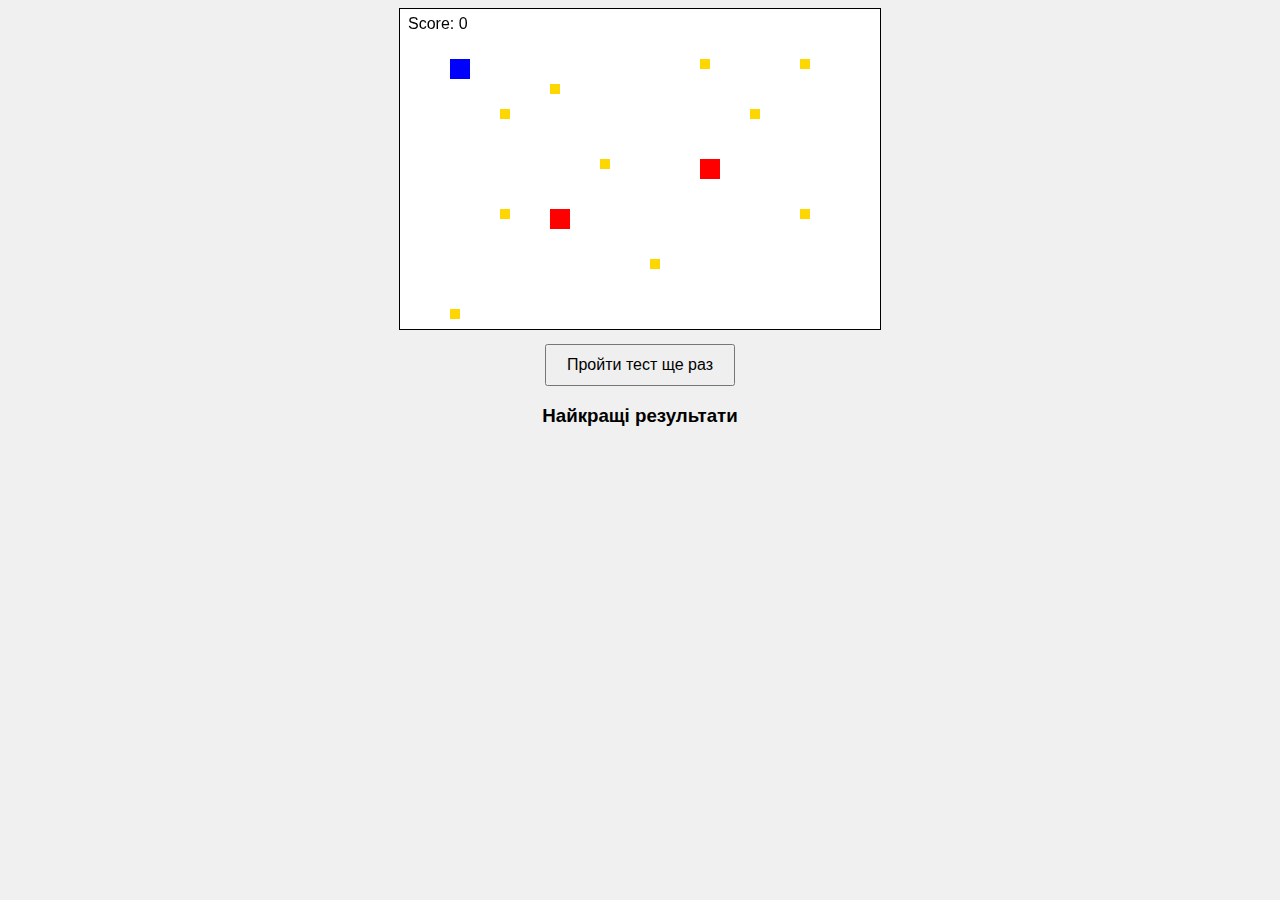
<file: block2/game.html>
<!DOCTYPE html>
<html lang="uk">
<head>
    <meta charset="UTF-8">
    <meta name="viewport" content="width=device-width, initial-scale=1.0">
    <title>Game</title>
    <link rel="stylesheet" href="style.css">
</head>
<body>
    <canvas id="gameCanvas" width="480" height="320"></canvas>
    <div>
        <button id="restartButton">Пройти тест ще раз</button>
    </div>
    <h3>Найкращі результати</h3>
    <ul id="highScores"></ul>
    <script src="game.js"></script>
</body>
</html>
</file>
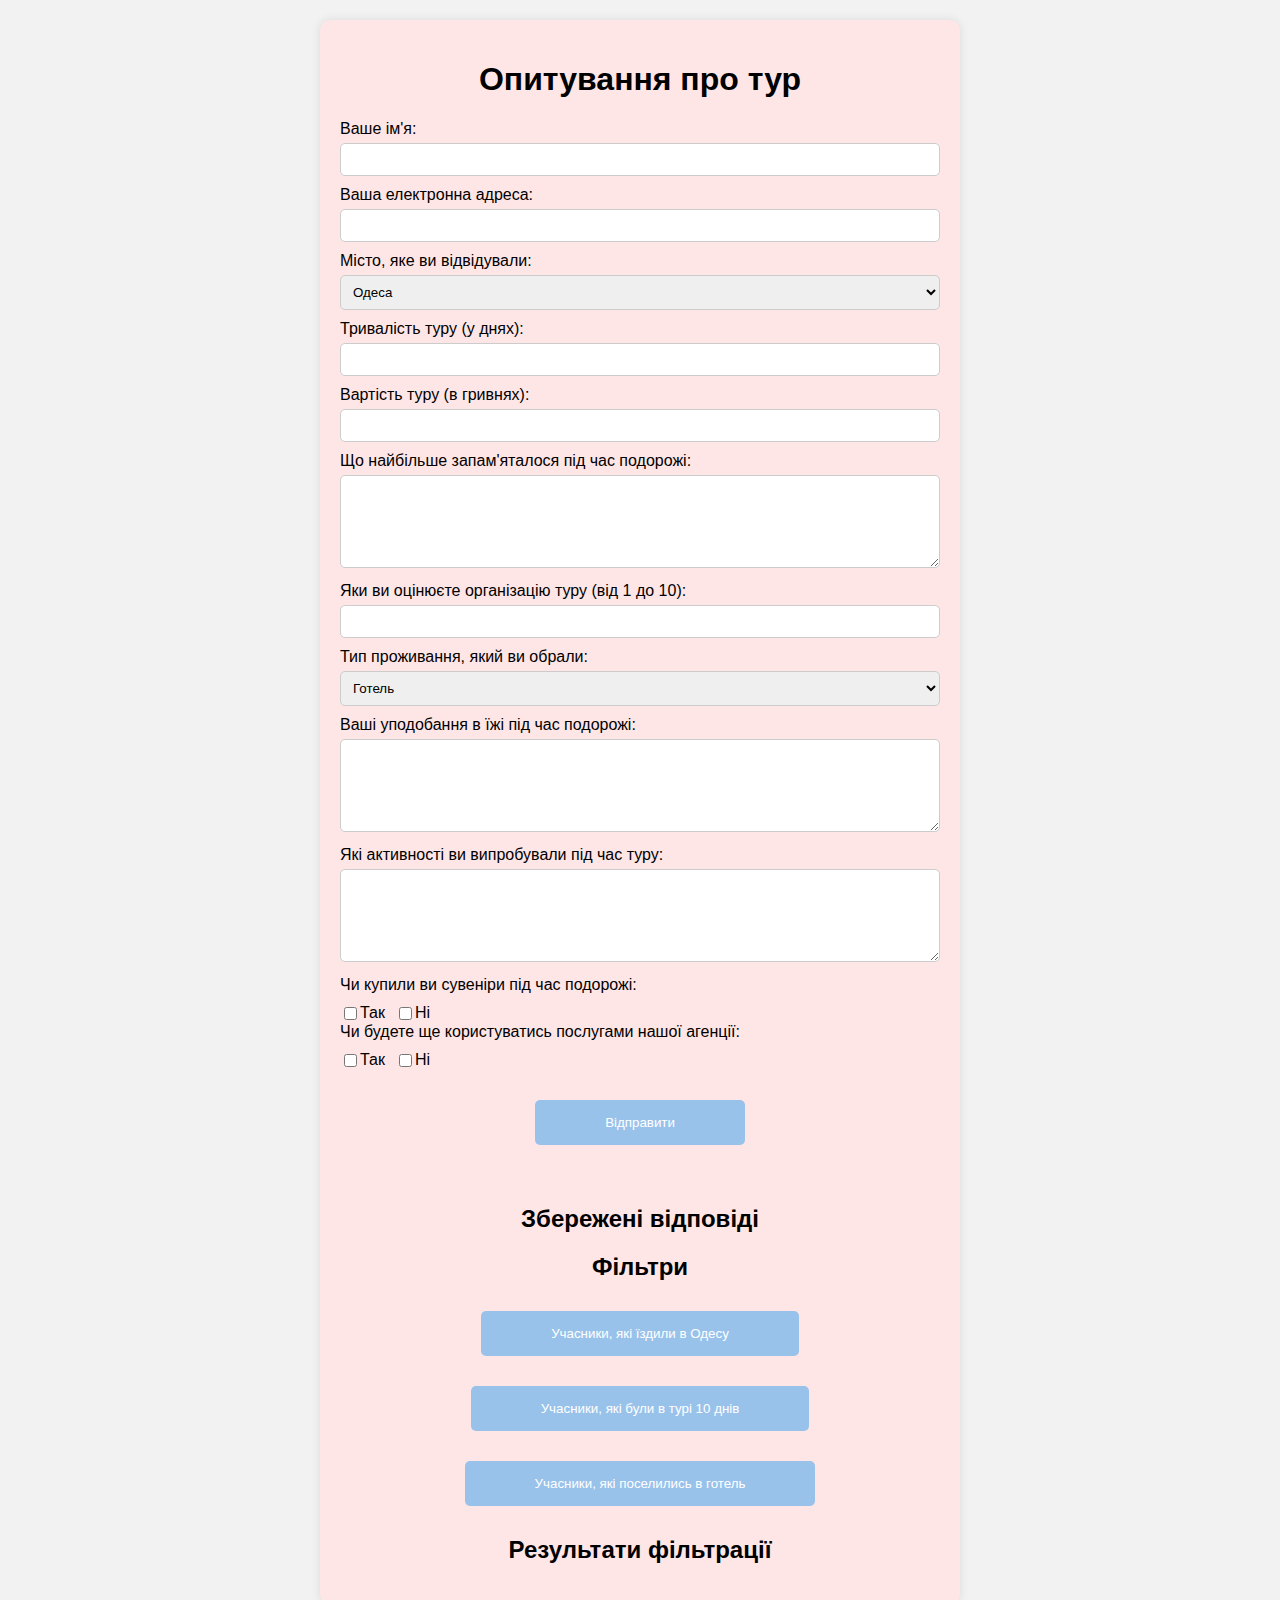
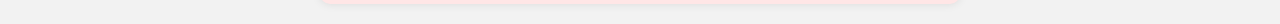
<file: block2/lab.html>
<!DOCTYPE html>
<html lang="en">
<head>
<meta charset="UTF-8">
<meta name="viewport" content="width=device-width, initial-scale=1.0">
<title>Опитування про тур</title>
<style>
  body {
    font-family: Arial, sans-serif;
    background-color: #f2f2f2;
    margin: 20px; /* Відступ зверху */
    padding: 0; 
    display: flex;
    justify-content: center;
    align-items: center;
  }
  
  .formu {
    max-width: 600px;
    background-color: #ffe6e6;
    padding: 20px;
    border-radius: 10px;
    box-shadow: 0px 0px 10px 0px rgba(0, 0, 0, 0.1);
  }

  .survey {
    margin-bottom: 60px;
  }


  .checkbox-container {
    display: flex;
    align-items: center;
  }

  .checkbox-container label {
    margin-right: 10px;
  }

  .left {
    margin-right: 10px; /* Горизонтальний відступ */
  }

  .right {
    margin-left: auto;
  }

  .input[type="text"],
  .input[type="number"],
  .input[type="email"],
  select,
  textarea {
    width: 100%;
    padding: 8px;
    margin-top: 5px;
    margin-bottom: 10px;
    border: 1px solid #ccc;
    border-radius: 5px;
    box-sizing: border-box;
  }

  .button-submit {
    display: block;
    margin: 30px auto; /* Відступи зверху та знизу 20px, а зліва та справа автоматично вирівнюються */
    background-color: #99c2eb;
    color: white;
    padding: 15px 70px;
    border: none;
    border-radius: 5px;
    cursor: pointer;
  }
  .button-submit:hover {
    background-color: #99c2eb;
  }

  .center {
    text-align: center; /* Центруємо текст заголовка */
  }

.checkbox-container {
    margin-top: 10px; /* Відступ між рядками */
  }
  
</style>
</head>
<body>
<div class="formu">
  <h1 class="center">Опитування про тур</h1>
  <form id="surveyForm" class="survey">
    <label for="name">Ваше ім'я:</label>
    <input type="text" id="nameInput" name="name" maxlength="50" class="input">
    
    <label for="email">Ваша електронна адреса:</label>
    <input type="email" id="emailInput" name="email" maxlength="50" class="input">
    
    <label for="city">Місто, яке ви відвідували:</label>
    <select id="citySelect" name="city">
      <option value="Одеса">Одеса</option>
      <option value="Львів">Львів</option>
      <option value="Ужгород">Ужгород</option>
      <option value="Харків">Харків</option>
      <option value="Дніпро">Дніпро</option>
      <option value="Миколаїв">Миколаїв</option>
      <option value="Київ">Київ</option>
    </select>
    
    <label for="duration">Тривалість туру (у днях):</label>
    <input type="number" id="durationInput" name="duration" min="1" max="21" class="input">
    
    <label for="budget">Вартість туру (в гривнях):</label>
    <input type="number" id="budgetInput" name="budget" min="0" class="input">
    
    <label for="interests">Що найбільше запам'яталося під час подорожі:</label>
    <textarea id="interestsTextarea" name="interests" rows="5" cols="50"></textarea>
    
    <label for="transport">Яки ви оцінюєте організацію туру (від 1 до 10):</label>
    <input type="number" id="durationInput" name="duration" min="1" max="10" class="input">
    
    <label for="accommodation">Тип проживання, який ви обрали:</label>
    <select id="accommodationInput" name="accommodation" class="input">
      <option value="hotel">Готель</option>
      <option value="hostel">Хостел</option>
      <option value="self_catering">Самопоселення</option>
      <option value="apartments">Апартаменти</option>
    </select>

    <label for="food">Ваші уподобання в їжі під час подорожі:</label>
    <textarea id="foodTextarea" name="food" rows="5" cols="50"></textarea>
    
    <label for="activities">Які активності ви випробували під час туру:</label>
    <textarea id="activitiesTextarea" name="activities" rows="5" cols="50"></textarea>
    
    <label for="souvenirs">Чи купили ви сувеніри під час подорожі:</label>
    <div class="checkbox-container">
      <input type="checkbox" id="souvenirsCheckbox" name="souvenirs" value="yes">
      <label for="souvenirsCheckbox">Так</label>
      <input type="checkbox" id="noSouvenirsCheckbox" name="souvenirs" value="no">
      <label for="noSouvenirsCheckbox">Ні</label>
    </div>

<label for="agency">Чи будете ще користуватись послугами нашої агенції:</label>
    <div class="checkbox-container">
      <input type="checkbox" id="agencyYesCheckbox" name="agency" value="yes">
      <label for="agencyYesCheckbox">Так</label>
      <input type="checkbox" id="agencyNoCheckbox" name="agency" value="no">
      <label for="agencyNoCheckbox">Ні</label>
    </div>
  
    <input type="submit" id="submitButton" class="button-submit" value="Відправити">
  </form>

  <h2 class="center">Збережені відповіді</h2>
  <div id="savedSurveys" class="responses"></div>

  <h2 class="center">Фільтри</h2>
  <div class="filters">
    <button id="filterOdessa" class="button-submit">Учасники, які їздили в Одесу</button>
    <button id="filterFiveDays" class="button-submit">Учасники, які були в турі 10 днів</button>
    <button id="filterHotel" class="button-submit">Учасники, які поселились в готель</button>
  </div>

  <h2 class="center">Результати фільтрації</h2>
  <div id="filteredResults" class="responses"></div>
</div>

<script>
  // Ініціалізуємо масив опитувань
  let surveys = [];

  // Завантажуємо дані опитувань з localStorage при завантаженні сторінки
  window.addEventListener('load', function() {
    const savedSurveys = JSON.parse(localStorage.getItem('surveys'));
    if (savedSurveys) {
      surveys = savedSurveys;
    }
    displaySurveys();
  });

  // Забезпечуємо збереження даних опитування в localStorage при відправці форми
  document.getElementById('surveyForm').addEventListener('submit', function(event) {
    event.preventDefault(); // Передбачаємо відправку форми

    // Збираємо дані форми
    const formData = new FormData(this);

    // Конвертуємо formData в об'єкт
    const survey = {};
    formData.forEach((value, key) => {
      survey[key] = value;
    });

    // Додаємо дані опитування до масиву опитувань
    surveys.push(survey);

    // Зберігаємо оновлений масив опитувань в localStorage
    localStorage.setItem('surveys', JSON.stringify(surveys));

    // Очищаємо форму для наступного введення
    this.reset();

    // Оновлюємо відображення збережених відповідей
    displaySurveys();

    // Optional: Display a message to the user
    alert('Дякуємо за ваші відповіді!');
  });

  // Відображаємо збережені опитування
  function displaySurveys() {
    const savedSurveysDiv = document.getElementById('savedSurveys');
    savedSurveysDiv.innerHTML = ''; // Очистити попередній контент
    surveys.forEach((survey, index) => {
      const surveyDiv = document.createElement('div');
      surveyDiv.classList.add('survey-response');
      surveyDiv.innerHTML = `
        <h3>Відповідь ${index + 1}</h3>
        <p><strong>Ім'я:</strong> ${survey.name}</p>
        <p><strong>Електронна адреса:</strong> ${survey.email}</p>
        <p><strong>Місто:</strong> ${survey.city}</p>
        <p><strong>Тривалість туру:</strong> ${survey.duration} днів</p>
        <p><strong>Вартість туру:</strong> ${survey.budget} грн</p>
        <p><strong>Найбільше запам'яталося:</strong> ${survey.interests}</p>
        <p><strong>Оцінка організації туру:</strong> ${survey.rating}</p>
        <p><strong>Тип проживання:</strong> ${survey.accommodation}</p>
        <p><strong>Уподобання в їжі:</strong> ${survey.food}</p>
        <p><strong>Активності:</strong> ${survey.activities}</p>
        <p><strong>Купівля сувенірів:</strong> ${survey.souvenirs}</p>
        <p><strong>Послуги агенції:</strong> ${survey.agency}</p>
      `;
      savedSurveysDiv.appendChild(surveyDiv);
    });
  }

  // Функції фільтрації
  function filterSurveys(criteria) {
    let filteredSurveys = surveys.filter(criteria);
    displayFilteredSurveys(filteredSurveys);
  }

  function displayFilteredSurveys(filteredSurveys) {
    const filteredResultsDiv = document.getElementById('filteredResults');
    filteredResultsDiv.innerHTML = ''; // Очистити попередній контент
    filteredSurveys.forEach((survey, index) => {
      const surveyDiv = document.createElement('div');
      surveyDiv.classList.add('survey-response');
      surveyDiv.innerHTML = `
        <h3>Відповідь ${index + 1}</h3>
        <p><strong>Ім'я:</strong> ${survey.name}</p>
        <p><strong>Місто:</strong> ${survey.city}</p>
        <p><strong>Тривалість туру:</strong> ${survey.duration} днів</p>
        <p><strong>Вартість туру:</strong> ${survey.budget} грн</p>
        <p><strong>Тип проживання:</strong> ${survey.accommodation}</p>
      `;
      filteredResultsDiv.appendChild(surveyDiv);
    });
  }

  // Події для кнопок фільтрації
  document.getElementById('filterOdessa').addEventListener('click', function() {
    filterSurveys(survey => survey.city === 'Одеса');
  });

  document.getElementById('filterFiveDays').addEventListener('click', function() {
    filterSurveys(survey => survey.duration === '10');
  });

  document.getElementById('filterHotel').addEventListener('click', function() {
    filterSurveys(survey => survey.accommodation === 'hotel');
  });
</script>
</body>
</html>
</file>
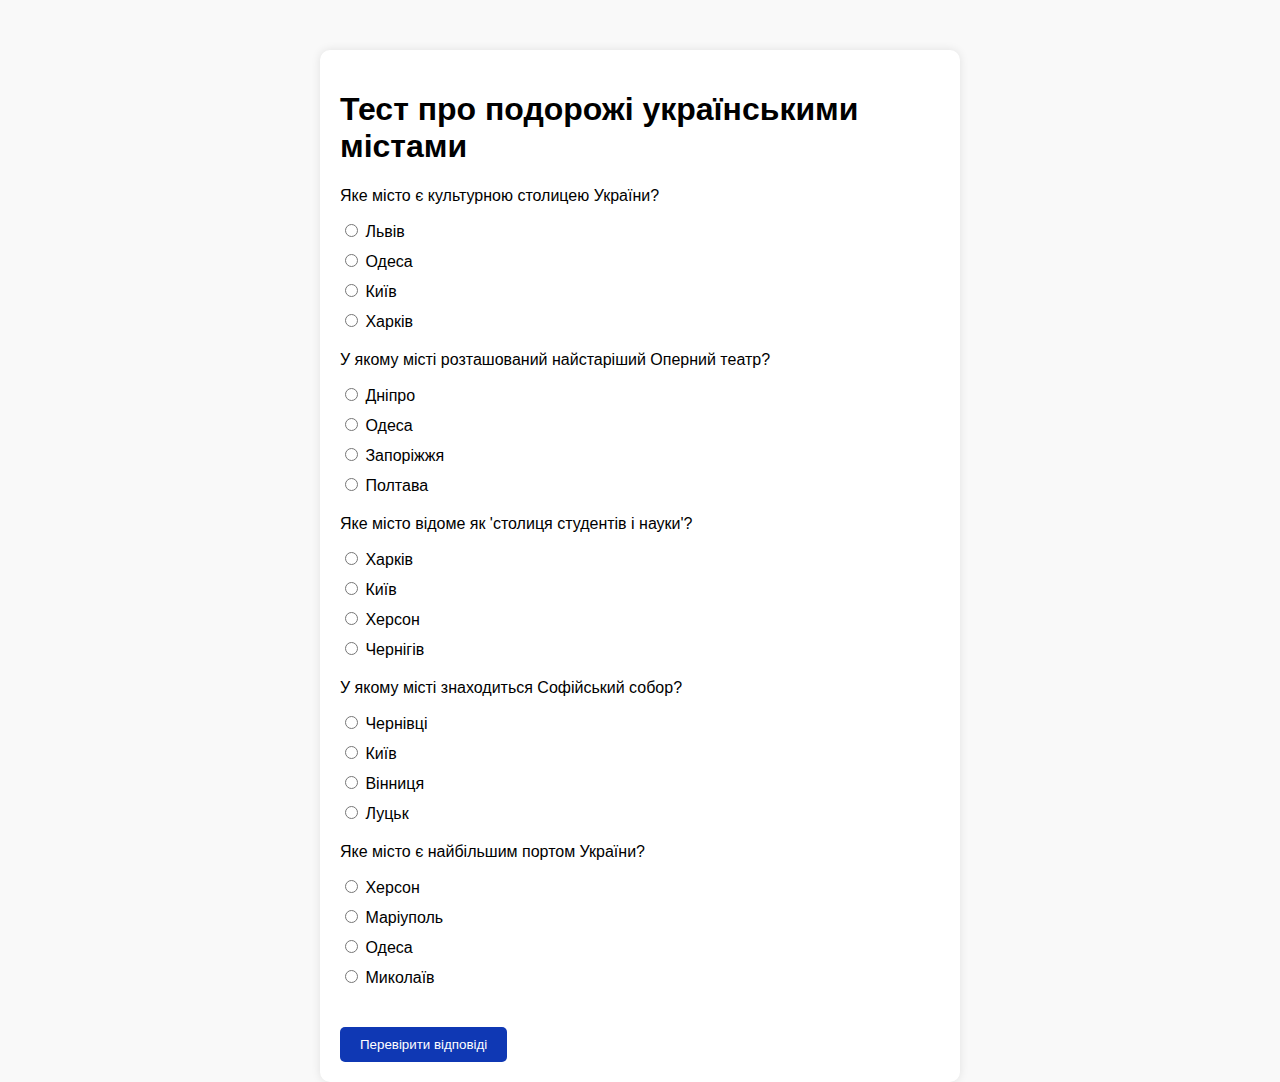
<file: block2/test.html>
<!DOCTYPE html>
<html lang="uk">
<head>
    <meta charset="UTF-8">
    <meta name="viewport" content="width=device-width, initial-scale=1.0">
    <title>Тест про подорожі українськими містами</title>
    <link rel="stylesheet" href="styles.css">
</head>
<body>
    <div id="test-container"></div>
    <script src="script.js"></script>
</body>
</html>
</file>
<file: block2/style.css>
body {
    text-align: center;
    background-color: #f0f0f0;
    font-family: Arial, sans-serif;
}

canvas {
    border: 1px solid #000;
    background-color: #fff;
}

#restartButton {
    margin-top: 10px;
    padding: 10px 20px;
    font-size: 16px;
    cursor: pointer;
}
</file>
<file: block2/styles.css>
body {
    font-family: Arial, sans-serif;
    background-color: #f9f9f9;
    display: flex;
    justify-content: center;
    align-items: flex-start;
    height: 100vh;
    margin: 0;
    padding-top: 50px;
}

#test-container {
    background: white;
    border-radius: 10px;
    box-shadow: 0 0 10px rgba(0, 0, 0, 0.1);
    padding: 20px;
    width: 100%;
    max-width: 600px;
}

.question {
    margin-bottom: 20px;
}

.answers {
    list-style: none;
    padding: 0;
}

.answers li {
    margin-bottom: 10px;
}

button {
    background-color: #0f38b4;
    color: white;
    border: none;
    padding: 10px 20px;
    border-radius: 5px;
    cursor: pointer;
    margin-top: 20px;
}

button:hover {
    background-color: #0f38b4;
}

table {
    width: 100%;
    border-collapse: collapse;
    margin-top: 20px;
}

th, td {
    border: 1px solid #ddd;
    padding: 8px;
    text-align: left;
}

th {
    background-color: #f2f2f2;
}
</file>
